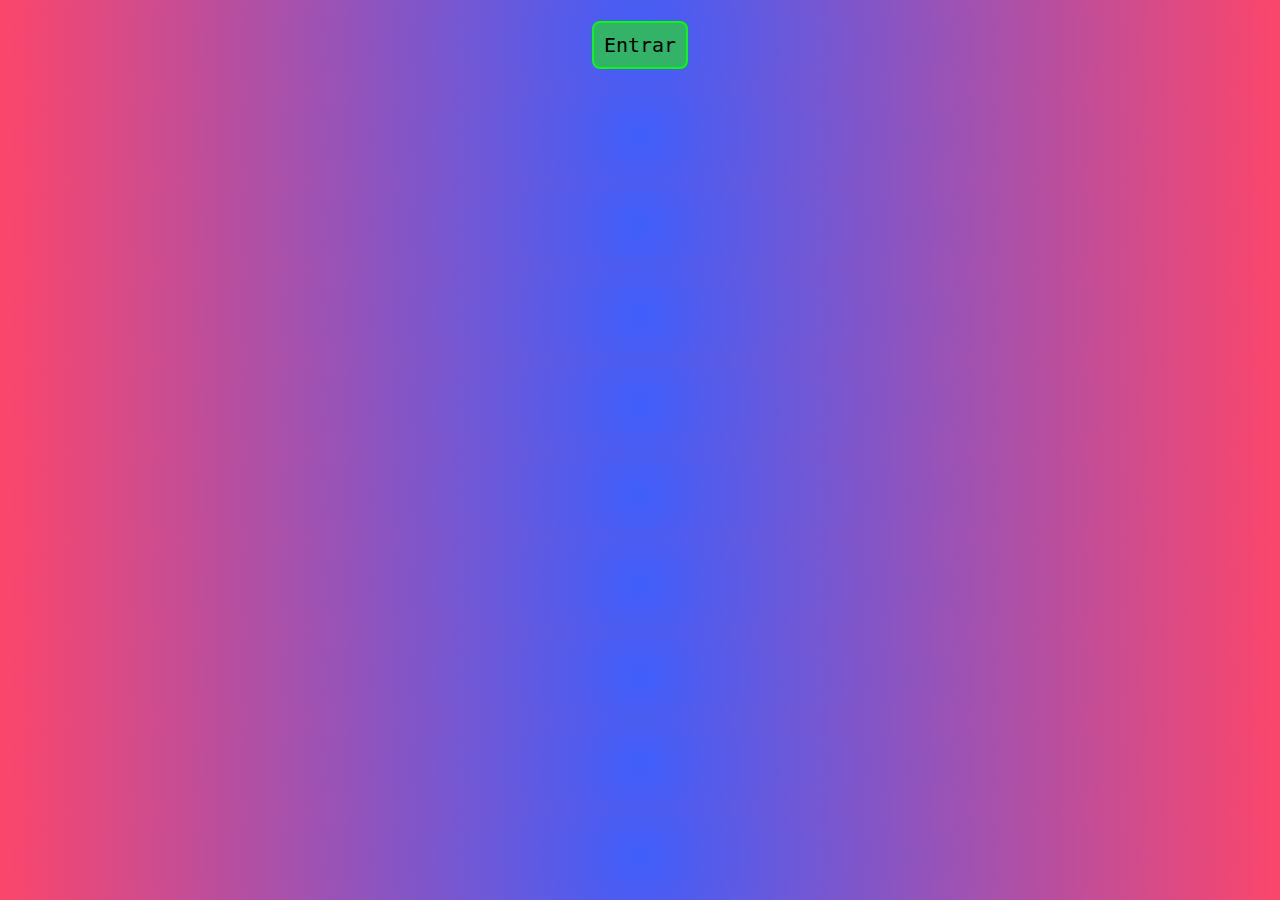
<file: index.html>
<!DOCTYPE html> 
<html lang="es">
<head>
    <meta charset="UTF-8">
    <meta name="viewport" content="width=device-width, initial-scale=1.0">
    <title>Flores Amarillas &lt;3</title>
    <link rel="stylesheet" href="Css/style.css">
    <link rel="preconnect" href="https://fonts.googleapis.com">
    <link rel="preconnect" href="https://fonts.gstatic.com" crossorigin>
    <link href="https://fonts.googleapis.com/css2?family=Inclusive+Sans:ital@1&display=swap" rel="stylesheet">
    <!-- Codigo By: MartL7 -->
</head>
<body>
    
    <div class="Contenedor-Binicio">
        <button class="Button" id="BVer">Entrar</button>
    </div>
    
    <div class="Con-Emergente">
        <div id="resultado" class="cua">
            <p id="res">
                Por si no te han regalado flores.&lt;3
            </p>
            <a href="c1/index.html">
                <button id="BotonCerrar" class="Button">Cerrar</button>
            </a>
        </div>
    </div>
    
    <script src="Js/app.js"></script>
    <script src="Js/Dis.js"></script>
    </body>
    </html>
</file>
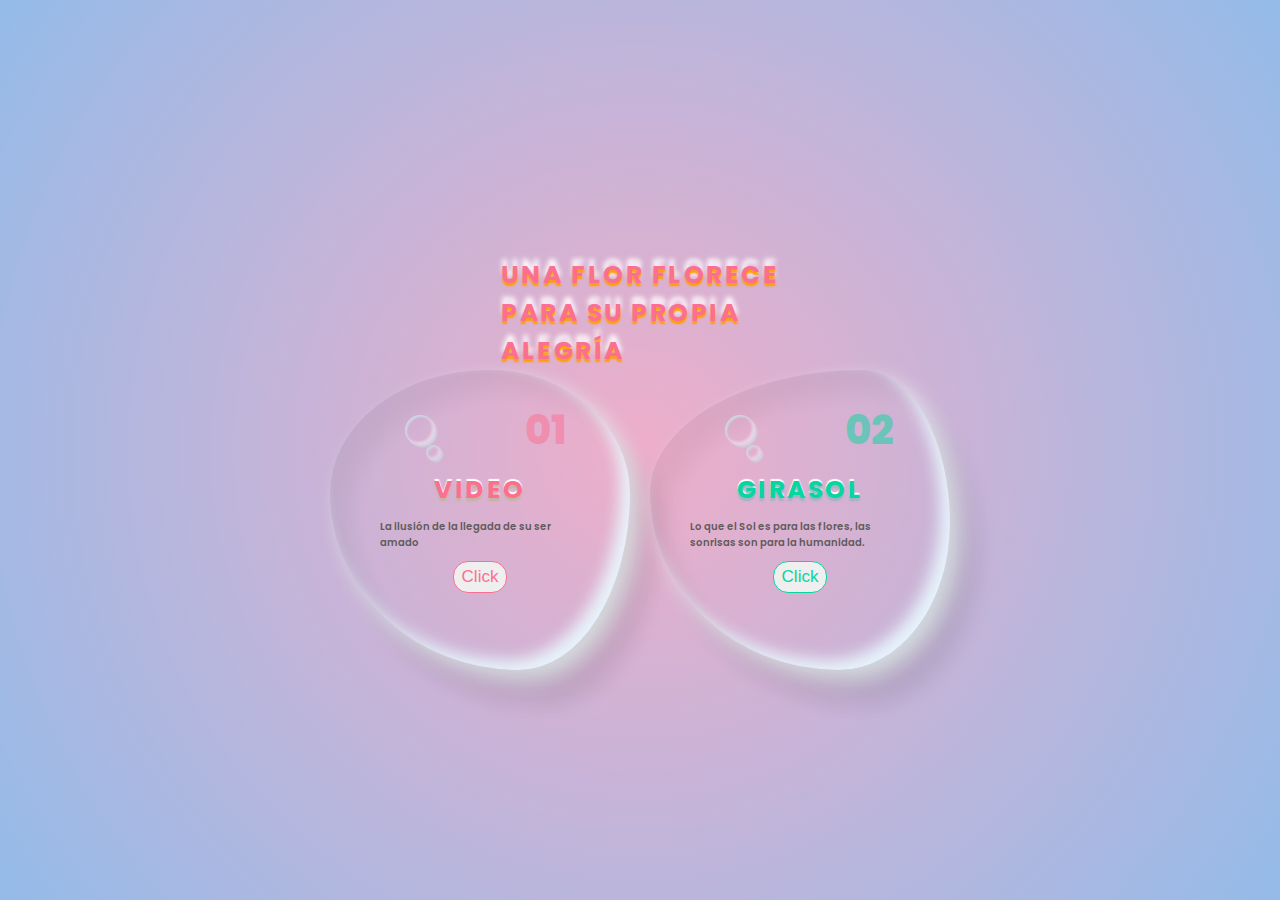
<file: c1/index.html>
<!DOCTYPE html>
<html lang="en">
<head>
    <meta charset="UTF-8">
    <meta http-equiv="X-UA-Compatible" content="IE=edge">
    <meta name="viewport" content="width=device-width, initial-scale=1.0">
    <title>Yellow Roses2</title>
    <link rel="stylesheet" href="style.css">
    <link rel="preconnect" href="https://fonts.googleapis.com">
    <link rel="preconnect" href="https://fonts.gstatic.com" crossorigin>
    <link href="https://fonts.googleapis.com/css2?family=Poppins:ital,wght@0,100;0,200;0,300;0,400;0,500;0,700;0,800;0,900;1,600&display=swap" rel="stylesheet">
</head>
<body>

    <div class="container"> 

        <div class="title-container">
            <h1>Una flor florece<br>ㅤpara su propia<br>ㅤㅤㅤalegría</h1>
        </div >

        <div class="cards">
            <div class="card card-1">
                <div class="card__content">
                    <h2>VIDEO</h2>
                    <p>La ilusión de la llegada de su ser amado</p>
                    <a href="../c3/index.html">
                    <button type="submit">Click</button></a>
                    <span>01</span>
                </div>
            </div>
            
            <div class="card card-2">
                <div class="card__content">
                    <h2>GIRASOL</h2>
                    <p>Lo que el Sol es para las flores, las sonrisas son para la humanidad.</p>
                    <a href="../c2/index.html"><button type="submit">Click</button></a>
                    <span>02</span>
                </div>                
            </div>
        </div>
        
    </div>
</body>
</html>
</file>
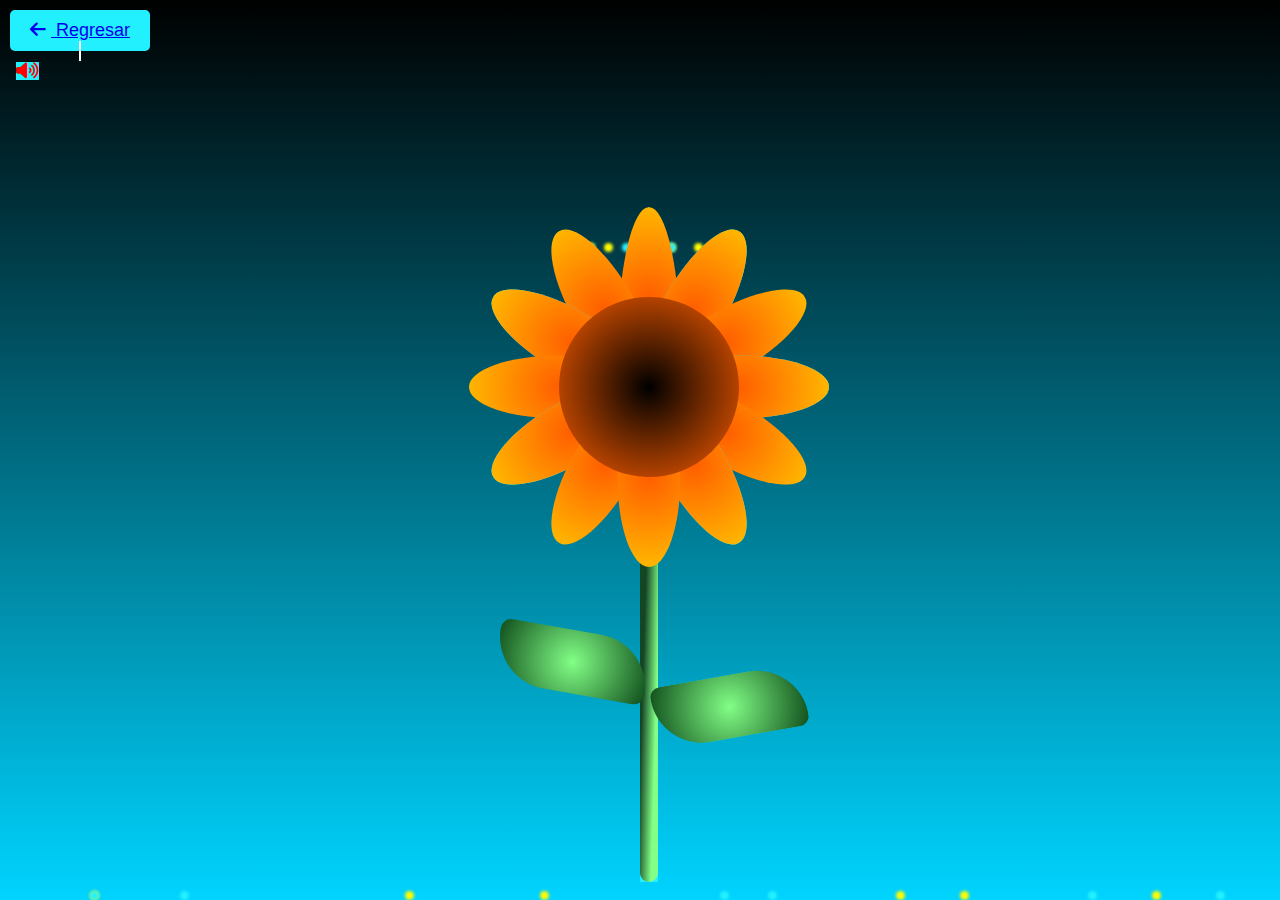
<file: c2/index.html>
<!DOCTYPE html>
<html lang="en">
<head>
    <meta charset="UTF-8">
    <meta http-equiv="X-UA-Compatible" content="IE=edge">
    <meta name="viewport" content="width=device-width, initial-scale=1.0">
    <title>Sunflower</title>
    <link rel="stylesheet" href="style.css">
    <link rel="stylesheet" href="https://cdnjs.cloudflare.com/ajax/libs/font-awesome/6.1.0/css/all.min.css">
    <link rel="stylesheet" href="style1.css">

</head>
<body>
    <div class="sunflower">  
        <div class="flower_wrapper">
            <div class="flower_stem"></div>
            <div class="flower_center"></div>
            <div class="flower_petal flower_petal-1"></div>
            <div class="flower_petal flower_petal-2"></div>
            <div class="flower_petal flower_petal-3"></div>
            <div class="flower_petal flower_petal-4"></div>
            <div class="flower_petal flower_petal-5"></div>
            <div class="flower_petal flower_petal-6"></div>
            <div class="flower_petal flower_petal-7"></div>
            <div class="flower_petal flower_petal-8"></div>
            <div class="flower_petal flower_petal-9"></div>
            <div class="flower_petal flower_petal-10"></div>
            <div class="flower_petal flower_petal-11"></div>
            <div class="flower_petal flower_petal-12"></div>

            <div class="flower_leaf flower_leaf-1"></div>
            <div class="flower_leaf flower_leaf-2"></div>

            <div class="flower_light flower_light-1"></div>
            <div class="flower_light flower_light-2"></div>
            <div class="flower_light flower_light-3"></div>
            <div class="flower_light flower_light-4"></div>
            <div class="flower_light flower_light-5"></div>
            <div class="flower_light flower_light-6"></div>
            <div class="flower_light flower_light-7"></div>
            <div class="flower_light flower_light-8"></div>
        </div>
    </div>

    <div class="light light-1"></div>
    <div class="light light-2"></div>
    <div class="light light-3"></div>
    <div class="light light-4"></div>
    <div class="light light-5"></div>
    <div class="light light-6"></div>
    <div class="light light-7"></div>
    <div class="light light-8"></div>
    <div class="light light-9"></div>
    <div class="light light-10"></div>
    <div class="light light-11"></div>
    <div class="light light-12"></div>


    <div class="button-container">
        <button><a href="../c1/index.html">
            <i class="fas fa-arrow-left"></i> Regresar
        </a></button>
    
        <button class="audio-control" id="audio-control">
            <i class="fas fa-volume-up off" id="audio-icon"></i>
        </button>
    
        <!-- Reproductor de audio oculto -->
        <audio id="audio-player" src="audio.mp3"></audio>

<script src="main.js"></script>

</body>
</html>
</file>
<file: Css/style.css>
html, body {
    height: 10%;
    margin: 0;
    font-family: 'Inclusive Sans', sans-serif;
    background: rgba(17, 172, 211, 0.699);
background: radial-gradient(circle, rgba(63,94,251,1) 0%, rgba(252,70,107,1) 100%);display: flex;
    flex-direction: column;
    justify-content: center;
    align-items: center;
}

.Button {
    font-family: monospace;
    font-size: x-large;
    transition-duration: 0.2s;
    padding: 10px;
    border-radius: 8px;
    background-color: rgb(50, 179, 104);
    color: black;
    border: 2px solid rgb(3, 255, 3);
    cursor: pointer;
}

.Button:hover {
    transform: scale(1.1);
    border-radius: 14px;
    box-shadow: 0 12px 16px 0 rgba(0, 0, 0, 0.24), 0 17px 50px 0 rgba(0, 0, 0, 0.19);
    color: black;
    background-color: rgb(0, 255, 170);
}

.cua {
    display: none;
    position: fixed;
    top: 20px;
    left: 50%;
    transform: translateX(-50%);
    width: 300px;
    padding: 30px;
    background-color: #04eeff;
    border: 2px solid greenyellow;
    border-radius: 5px;
    box-shadow: 0 2px 4px rgba(0, 0, 0, 0.2);
    text-align: center;
    animation: aparecer 0.5s ease-out;
}

@keyframes aparecer {
    0% {
        opacity: 0;
        transform: translateX(-50%) translateY(-20px);
    }
    50% {
        opacity: 0.5;
        transform: translateX(-50%) translateY(-10px);
    }
    100% {
        opacity: 1;
        transform: translateX(-50%) translateY(0);
    }
}
</file>
<file: c1/style.css>
* {
    margin: 0;
    padding: 0;
    box-sizing: border-box;
}

:root {
    font-size: 62.5%;
}

body {
    font-family: 'Poppins', sans-serif;
    background: rgb(238,174,202);
background: radial-gradient(circle, rgba(238,174,202,1) 0%, rgba(148,187,233,1) 100%);
}

.container {
    display: flex;
    flex-direction: column;
    align-items: center;
    justify-content: center;
    min-height: 100vh;
}

h1 {
    
    flex-direction: column;
    display: flex;
    justify-content: center;
    align-items: center;
    min-height: 1%;
    margin-top: 2.5rem;
    color: #fb6f92;
    font-size: 2.5rem;
    letter-spacing: 0.1em;
    text-transform: uppercase;
    text-shadow: 0 3.36px 1.896px #ff9d00,0 -7px 5px #fff;
}

.cards {
    display: flex;
    justify-content: space-around;
    flex-wrap: wrap; 
    gap: 20px;
}

.card {
    width: 300px;
    height: 300px;
    box-shadow: inset 20px 20px 20px rgba(0, 0, 0, 0.05),
        25px 35px 20px rgba(0, 0, 0, 0.05),
        25px 30px 30px rgba(0, 0, 0, 0.05),
        inset -10px -10px 15px rgba(233, 249, 255, 0.9),
        10px 10px 20px rgba(237, 248, 250, 0.9);
    transition: all 0.5s ease;
    border-radius: 53% 47% 37% 63% / 41% 41% 59% 59%;
}

.cards .card:hover {
    border-radius: 51% 49% 65% 35% / 65% 61% 39% 35%;
}

.cards .card::before{
    position: absolute;
    content: '';
    background: transparent;
    width: 30px;
    height: 30px;
    top: 15%;
    left: 25%;
    box-shadow: rgb(204, 219, 232) 2px 2px 2px 0px inset,
    rgba(255, 255, 255, 0.5) -2px -2px 3px 1px inset,
    rgb(204, 219, 232) 2px 2px 2px 0px;
    border-radius: 50%;
    opacity: 0.9;
}

.cards .card::after{
    position: absolute;
    content: '';
    background: transparent;
    width: 15px;
    height: 15px;
    top: 25%;
    left: 32%;
    box-shadow: rgb(204, 219, 232) 2px 2px 2px 0px inset,
    rgba(255, 255, 255, 0.5) -2px -2px 3px 1px inset,
    rgb(204, 219, 232) 2px 2px 2px 0px;
    border-radius: 50%;
    opacity: 0.8;
}

.card__content {
    display: flex;
    flex-direction: column;
    justify-content: center;
    align-items: center;
    height: 100%;
    gap: 10px;
}

.cards .card-1 .card__content h2{
    margin-top: 2.5rem;
    color: #fb6f92;
    font-size: 2.5rem;
    letter-spacing: 0.1em;
    text-transform: uppercase;
    text-shadow: 0 3.36px 1.896px #c4b59d,0 -2px 1px #fff;
}

.cards .card-1 .card__content span{
    position: absolute;
    color: #fb6f92;
    top: 10%;
    left: 65%;
    font-size: 4rem;
    pointer-events: none;
    font-weight: 800;
    opacity: 0.5;
}

.cards .card-1 .card__content p{
    font-size: 1rem;
    width: 200px;
    color: #5f5c5c;
    font-weight: 600;
}

button {
    padding: 0.5rem 0.8rem;
    text-align: center;
    font-size: 1.7rem;
    border: 1px solid;
    cursor: pointer;
    border-radius: 15px;
    transition: all 0.4s ease;
}

.cards .card-1 {
    border-radius: 53% 47% 37% 63% / 41% 41% 59% 59%;   
}

.cards .card{
    position: relative;
    width: 300px;
    height: 300px;
    box-shadow: inset 20px 20px 20px rgba(0, 0, 0, 0.05),
    25px 35px 20px rgba(0, 0, 0, 0.05),
    25px 30px 30px rgba(0, 0, 0, 0.05),
    inset -10px -10px 15px rgba(233, 249, 255, 0.9),
    10px 10px 20px rgba(237, 248, 250, 0.9);
    transition: all 0.5s ease;  
}

.cards .card-2 {
    border-radius: 71% 29% 37% 63% / 41% 51% 49% 59%;
}

.cards .card{
    position: relative;
    width: 300px;
    height: 300px;
    box-shadow: inset 20px 20px 20px rgba(0, 0, 0, 0.05),
    25px 35px 20px rgba(0, 0, 0, 0.05),
    25px 30px 30px rgba(0, 0, 0, 0.05),
    inset -10px -10px 15px rgba(233, 249, 255, 0.9),
    10px 10px 20px rgba(237, 248, 250, 0.9);
    transition: all 0.5s ease;
}

.cards .card-2 .card__content h2{
    margin-top: 2.5rem;
    font-size: 2.5rem;
    letter-spacing: 0.1em;
    text-transform: uppercase;
    color: #06d6a0;
    text-shadow: 0 3.36px 1.896px #9db5c4,0 -2px 1px #fff;
}

.cards .card-2 .card__content span{
    position: absolute;
    top: 10%;
    left: 65%;
    font-size: 4rem;
    pointer-events: none;
    font-weight: 800;
    opacity: 0.5;
    color: #06d6a0;
}

.cards .card-2 .card__content p{
    font-size: 1rem;
    width: 220px;
    color: #5f5c5c;
    font-weight: 600;
}

.cards .card-1 button {
    border-color: #fb6f92;
    color: #fb6f92;
}

.cards .card-2 button {
    border-color: #06d6a0;
    color: #06d6a0;
}
</file>
<file: c2/style.css>
* {
    padding: 0;
    margin: 0;
    box-sizing: border-box;
}

:root {
    --color-bg: linear-gradient(to top, #00d4ff, #000); 
    --line-color: linear-gradient(to left top, #82ff86 20%, #144425, #104e1c);
    --flower-center: radial-gradient(circle, #000, #ff5e00);
    --leaf-color: radial-gradient(circle, #82ff86, #104e1c);
    --petal-color: radial-gradient(circle, #ff5e00, #ffbb00);
}

body{
    background-image: var(--color-bg);
    min-height: 100vh;
    display: flex;
    align-items: flex-end;
    justify-content: center;
    overflow: hidden;
}
.button-container {
    position: absolute;
    top: 10px; /* Ajusta la distancia desde la parte superior según tus preferencias */
    left: 10px; /* Ajusta la distancia desde la izquierda según tus preferencias */
}

button {
    background-color: #007bff;
    color: white;
    padding: 10px 20px;
    border: none;
    border-radius: 5px;
    font-size: 18px;
    cursor: pointer;
    transition: background-color 0.3s ease, transform 0.3s ease;
    display: flex;
    align-items: center;
}

button i {
    margin-right: 5px;
}

button:hover {
    background-color: #0056b3;
    transform: scale(1.05);
}



.flower_wrapper{
    position: absolute;
    left: 50%;
    bottom: 2vmin;
    animation: moving-flower-1 4s linear infinite;
}

.flower_stem{
    width: 2vmin;
    height: 65vmin;
    background-image: var(--line-color);
    border-radius: 4vmin;
    animation-delay: 0.3s;
}

.flower_center{
    position: absolute;
    top: 0vmin;
    left: 50%;
    z-index: 5;
    transform: translateX(-50%) rotate(-10deg);
    width: 20vmin;
    height: 20vmin;
    border-radius: 50%;
    background: var(--flower-center);
    animation: open-flower-middle 2s 0.4s backwards;
}

.flower_petal{
    position: absolute;
    left: 50%;
    z-index: 3;
    bottom: 55vmin;
    transform: translateX(-50%);
    width: 7vmin;
    height: 17vmin;
    height: 20vmin;
    background: var(--petal-color);
    clip-path: ellipse(50% 50% at 50% 50%);
    transform-origin: center bottom;
    animation: open-flower 2s 1s backwards;
}

.flower_petal-1{
    border-radius: 50% 50% 50% / 80% 80% 20% 20%;
    background-image: none;
    background: var(--petal-color);
    animation: open-flower 1.4s 1s backwards;
}

.flower_petal-2{
    transform: translateX(-50%) rotate(-30deg);
}
.flower_petal-3{
    transform: translateX(-50%) rotate(-60deg);
}
.flower_petal-4{
    transform: translateX(-50%) rotate(-90deg);
}
.flower_petal-5{
    transform: translateX(-50%) rotate(-120deg);
}
.flower_petal-6{
    transform: translateX(-50%) rotate(-150deg);
}
.flower_petal-7{
    transform: translateX(-50%) rotate(30deg);
}
.flower_petal-8{
    transform: translateX(-50%) rotate(60deg);
}
.flower_petal-9{
    transform: translateX(-50%) rotate(90deg);
}
.flower_petal-10{
    transform: translateX(-50%) rotate(120deg);
}
.flower_petal-11{
    transform: translateX(-50%) rotate(150deg);
}
.flower_petal-12{
    transform: translateX(-50%) rotate(180deg);
}

.flower_leaf{
    position: absolute;
    left: 60%;
    bottom: 18vmin;
    transform: translateX(-45%) rotate(80deg);
    width: 7vmin;
    height: 17vmin;
    background: var(--leaf-color);
    clip-path: none;
    border-radius: 10vmin 2vmin 10vmin 2vmin;
    transform-origin: center bottom;
}

.flower_leaf-1{
    bottom: 18vmin;
    transform: translateX(-45%) rotate(80deg);
}

.flower_leaf-2{
    bottom: 23vmin;
    transform: translateX(-55%) rotate(-80deg);
}

.flower_light{
    position: absolute;
    bottom: 70vmin;
    width: 1vmin;
    height: 1vmin;
    background-color: rgb(255, 251, 0);
    border-radius: 50%;
    filter: blur(0.2vmin);
    animation: light-ans 4s linear infinite backwards;
}

    :nth-child(odd){
        background-color: #23f0ff;
    }

    .flower_light-1{
        left: -2vmin;
        animation-delay: 1s;
    }

    .flower_light-2{
        left: 3vmin;
        animation-delay: 0.5s;
    }

    .flower_light-3{
        left: -6vmin;
        animation-delay: 0.3s;
    }

    .flower_light-4{
        left: 6vmin;
        animation-delay: 0.9s;
    }

    .flower_light-5{
        left: -1vmin;
        animation-delay: 1.5s;
    }

    .flower_light-6{
        left: -4vmin;
        animation-delay: 3s;
    }

    .flower_light-7{
        left: 3vmin;
        animation-delay: 2s;
    }

    .flower_light-8{
        left: -6vmin;
        animation-delay: 3.5s;
    }

.light{
    position: absolute;
    bottom: 0vmin;
    width: 1vmin;
    height: 1vmin;
    background-color: rgb(255, 251, 0);
    border-radius: 50%;
    filter: blur(0.2vmin);
    animation: light-ans-background 7s linear infinite backwards;
}
    :nth-child(odd){
        background-color: #23f0ff;
    }

    .light-1{
        left: 10vmin;
        animation-delay: 1s;
    }

    .light-2{
        left: 20vmin;
        animation-delay: 0.5s;
    }

    .light-3{
        left: 60vmin;
        animation-delay: 0.3s;
    }

    .light-4{
        left: 80vmin;
        animation-delay: 0.9s;
    }

    .light-5{
        left: 45vmin;
        animation-delay: 1.5s;
    }

    .light-6{
        left: 10vmin;
        animation-delay: 3s;
    }

    .light-7{
        left: 90vmax;
        animation-delay: 2s;
    }

    .light-8{
        left: 60vmax;
        animation-delay: 3.5s;
    }

    .light-9{
        left: 70vmax;
        animation-delay: 2s;
    }

    .light-10{
        left: 95vmax;
        animation-delay: 3.5s;
    }

    .light-11{
        left: 75vmax;
        animation-delay: 3s;
    }

    .light-12{
        left: 85vmax;
        animation-delay: 0.5s;
    }

@keyframes open-flower-leaves{
    0%{
        opacity: 0;
        transform: translateX(-50%) scale(0);
    }
}

@keyframes open-flower{
    0%{
        transform: translateX(-50%) rotate(0);
    }
}

@keyframes open-flower-middle{
    0%{
        opacity: 0;
        transform: translateX(-50%) scale(0);
    }
}

@keyframes light-ans {
    0% {
      opacity: 0;
      transform: translateY(0vmin);
    }
  
    25% {
      opacity: 1;
      transform: translateY(-5vmin) translateX(-2vmin);
    }
  
    50% {
      opacity: 1;
      transform: translateY(-15vmin) translateX(2vmin);
      filter: blur(0.2vmin);
    }
  
    75% {
      transform: translateY(-20vmin) translateX(-2vmin);
      filter: blur(0.2vmin);
    }
  
    100% {
      transform: translateY(-30vmin);
      opacity: 0;
      filter: blur(1vmin);
    }
}

@keyframes light-ans-background {
    0% {
      opacity: 0;
      transform: translateY(0vmin);
    }
  
    25% {
      opacity: 1;
      transform: translateY(-10vmin) translateX(-2vmin);
    }
  
    50% {
      opacity: 1;
      transform: translateY(-20vmin) translateX(2vmin);
      filter: blur(0.2vmin);
    }
  
    60% {
      transform: translateY(-30vmin) translateX(-2vmin);
      filter: blur(0.2vmin);
    }
  
    70% {
        transform: translateY(-40vmin) translateX(2vmin);
        filter: blur(0.2vmin);
    }

    80% {
        transform: translateY(-50vmin) translateX(-2vmin);
        filter: blur(0.2vmin);
    }

    100% {
      transform: translateY(-60vmin);
      opacity: 0;
      filter: blur(1vmin);
    }
}
</file>
<file: c2/style1.css>
.audio-control {
    position: center;
    top: 10px;
    right: 10px;
    cursor: pointer;
    z-index: 1000;
    width: 40px;
    height: 40px;
    background-color: transparent;
    border: none;
    outline: none;
    display: flex;
    align-items: center;
    justify-content: center;
    transition: transform 0.2s ease;
}

/* Estilos para el ícono de audio apagado */
.audio-control i.off {
    color: red;
}

/* Estilos para el ícono de audio encendido */
.audio-control i.on {
    color: green;
}

/* Estilos para la línea trazada al presionar el botón */
.audio-control::before {
    content: "";
    position: absolute;
    width: 2px;
    height: 20px;
    background-color: white;
    transform: scaleX(0); /* Inicialmente no visible */
    transition: transform 0.2s ease;
    top: 50%;
    left: 50%;
    transform-origin: left;
    transform: translateX(-50%) translateY(-50%);
}

/* Estilos para el reproductor de audio oculto */
#audio-player {
    display: none;
}

.audio-control.active::before {
    transform: scaleX(1); /* Mostrar la línea cuando el botón está activo */
}
</file>
